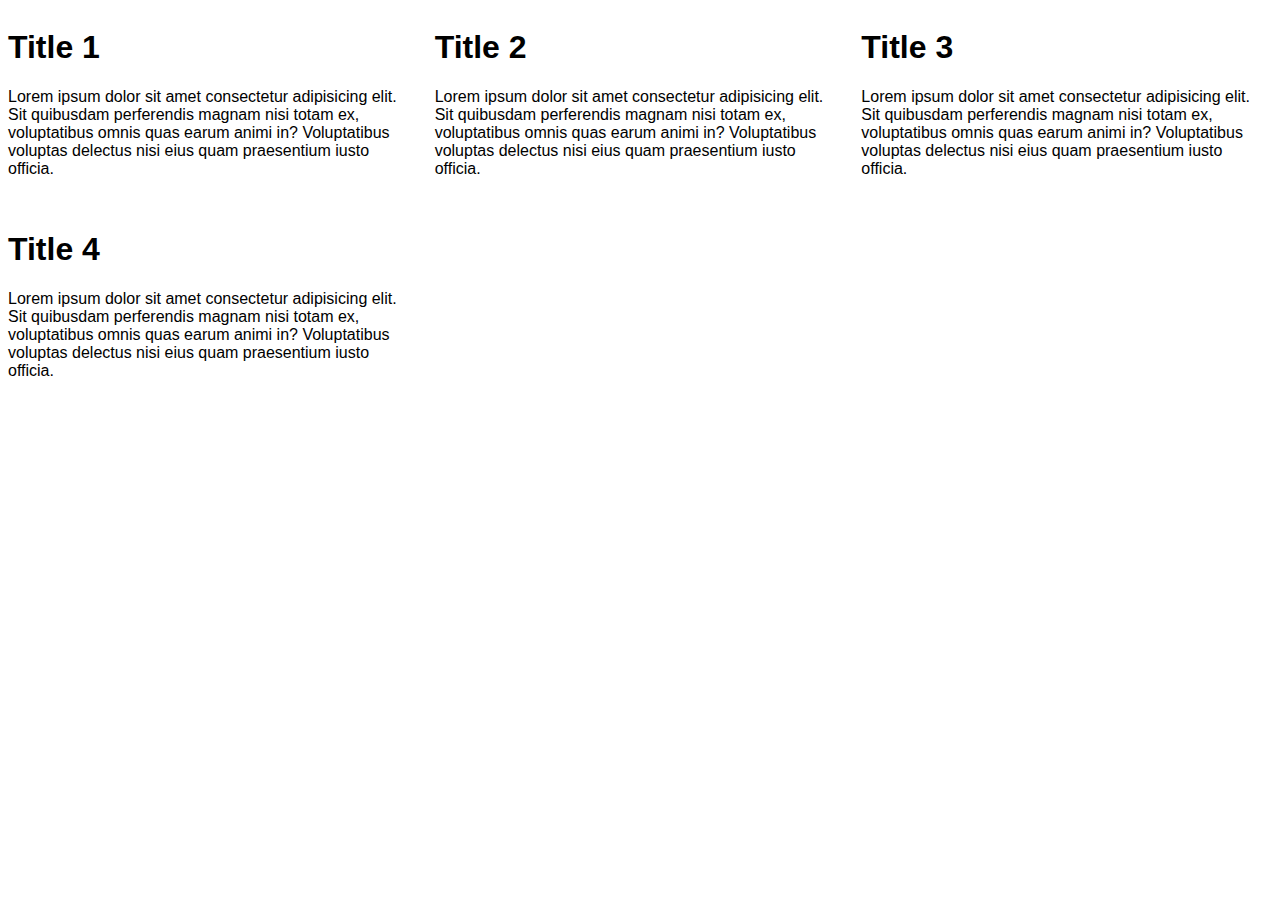
<file: Grid/index.html>
<!DOCTYPE html>
<html lang="en">

<head>
    <meta charset="UTF-8">
    <meta name="viewport" content="width=device-width, initial-scale=1.0">
    <title>Document</title>
    <link rel="stylesheet" href="styles.css">
</head>

<body>
    <div class="grid-even-columns">
        <div class="flow">
            <h1>Title 1</h1>
            <p>
                Lorem ipsum dolor sit amet consectetur adipisicing elit. Sit quibusdam perferendis magnam nisi totam ex,
                voluptatibus omnis quas earum animi in? Voluptatibus voluptas delectus nisi eius quam praesentium iusto
                officia.
            </p>
        </div>
        <div class="flow">
            <h1>Title 2</h1>
            <p>
                Lorem ipsum dolor sit amet consectetur adipisicing elit. Sit quibusdam perferendis magnam nisi totam ex,
                voluptatibus omnis quas earum animi in? Voluptatibus voluptas delectus nisi eius quam praesentium iusto
                officia.
            </p>
        </div>
        <div class="flow">
            <h1>Title 3</h1>
            <p>
                Lorem ipsum dolor sit amet consectetur adipisicing elit. Sit quibusdam perferendis magnam nisi totam ex,
                voluptatibus omnis quas earum animi in? Voluptatibus voluptas delectus nisi eius quam praesentium iusto
                officia.
            </p>
        </div>
        <div class="flow">
            <h1>Title 4</h1>
            <p>Lorem ipsum dolor sit amet consectetur adipisicing elit. Sit quibusdam perferendis magnam nisi totam ex,
                voluptatibus omnis quas earum animi in? Voluptatibus voluptas delectus nisi eius quam praesentium iusto
                officia.
            </p>
        </div>
    </div>
</body>

</html>
</file>
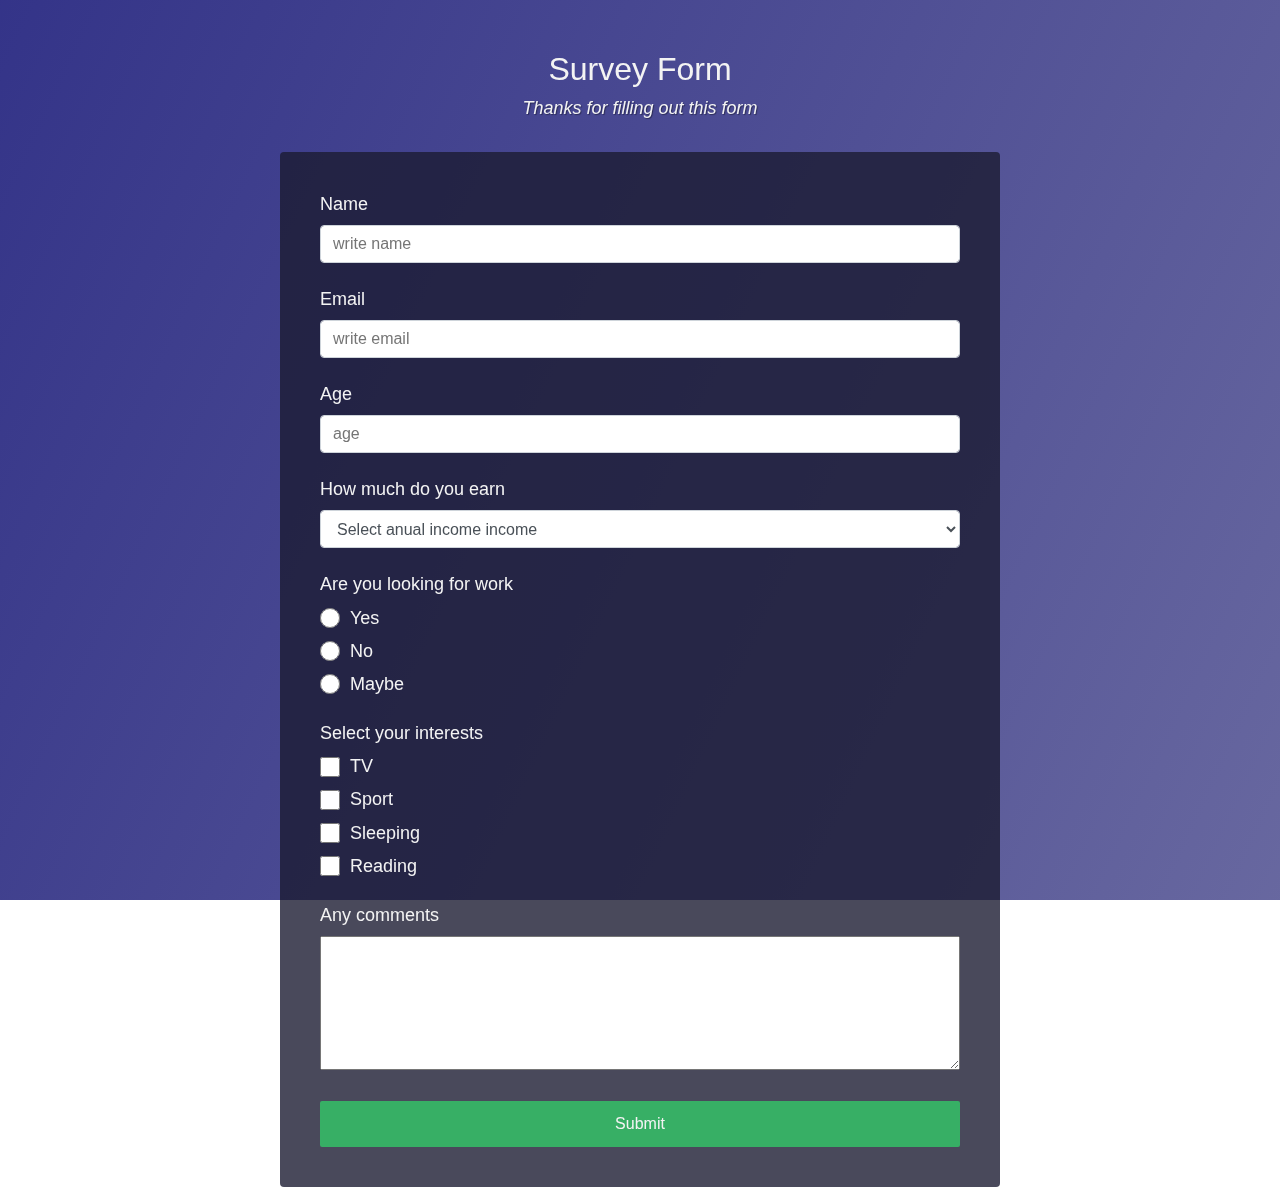
<file: survey_form/index.html>
<!DOCTYPE html>
<html lang="en">

<head>
    <meta charset="UTF-8">
    <meta name="viewport" content="width=device-width, initial-scale=1.0">
    <title>survey form</title>
    <link rel="stylesheet" href="styles.css">
</head>

<body>
    <div class="container">
        <header class="header">
            <h1 id="title">Survey Form</h1>
            <p class="description" id="description">Thanks for filling out this form</p>
        </header>
        <form action="index.html" id="survey-form">
            <div class="form_group">
                <label for="name" id="name-label">Name</label>
                <input type="text" class="form-control" id="name" name="name" placeholder="write name" required>
            </div>
            <div class="form_group">
                <label for="email" id="email-label">Email</label>
                <input type="email" class="form-control" id="email" name="email" placeholder="write email" required>
            </div>
            <div class="form_group">
                <label for="number" id="number-label">Age</label>
                <input type="number" name="number" class="form-control" id="number" min="18" max="100" placeholder="age"
                    required>
            </div>
            <div class="form_group">
                <p>How much do you earn</p>
                <select name="dropdown" id="dropdown" class="form-control">Please choose an option
                    <option value="null">Select anual income income </option>
                    <option value="option1">10 - 15k</option>
                    <option value="option2">15 - 20k</option>
                    <option value="option3">30 - 40k</option>
                    <option value="option4">above 40k</option>
                </select>
            </div>
            <div class="form_group form_spacing">
                <p>Are you looking for work</p>
                <label for="yes">
                    <input type="radio" name="work" id="yes" value="yes" class="label_space input-radio">
                    Yes</label>
                <label for="no">
                    <input type="radio" name="work" id="no" value="no" class="label_space input-radio">
                    No</label>
                <label for="maybe">
                    <input type="radio" name="work" id="maybe" value="maybe"
                        class="label_space input-radio">Maybe</label>
            </div>
            <div class="form_group form_spacing">
                <p>Select your interests</p>

                <label for="TV"><input type="checkbox" name="interests" id="TV" class="label_space input-checkbox">
                    TV</label>

                <label for="sport" value="sport"><input type="checkbox" name="interests" id="sport"
                        class="label_space input-checkbox">Sport</label>

                <label for="sleeping"><input type="checkbox" name="interests" id="sleeping"
                        class="label_space input-checkbox">Sleeping</label>

                <label for="reading"><input type="checkbox" name="interests" id="reading"
                        class="label_space input-checkbox">Reading</label>

            </div>
            <div class="form_group form_spacing">
                <p>Any comments</p>
                <textarea id="story" name="story" rows="5" cols="33" class="input-textarea"></textarea>
            </div>
            <div class="form_group">
                <button type="submit" id="submit">Submit</button>
            </div>

        </form>
    </div>


</body>

</html>
</file>
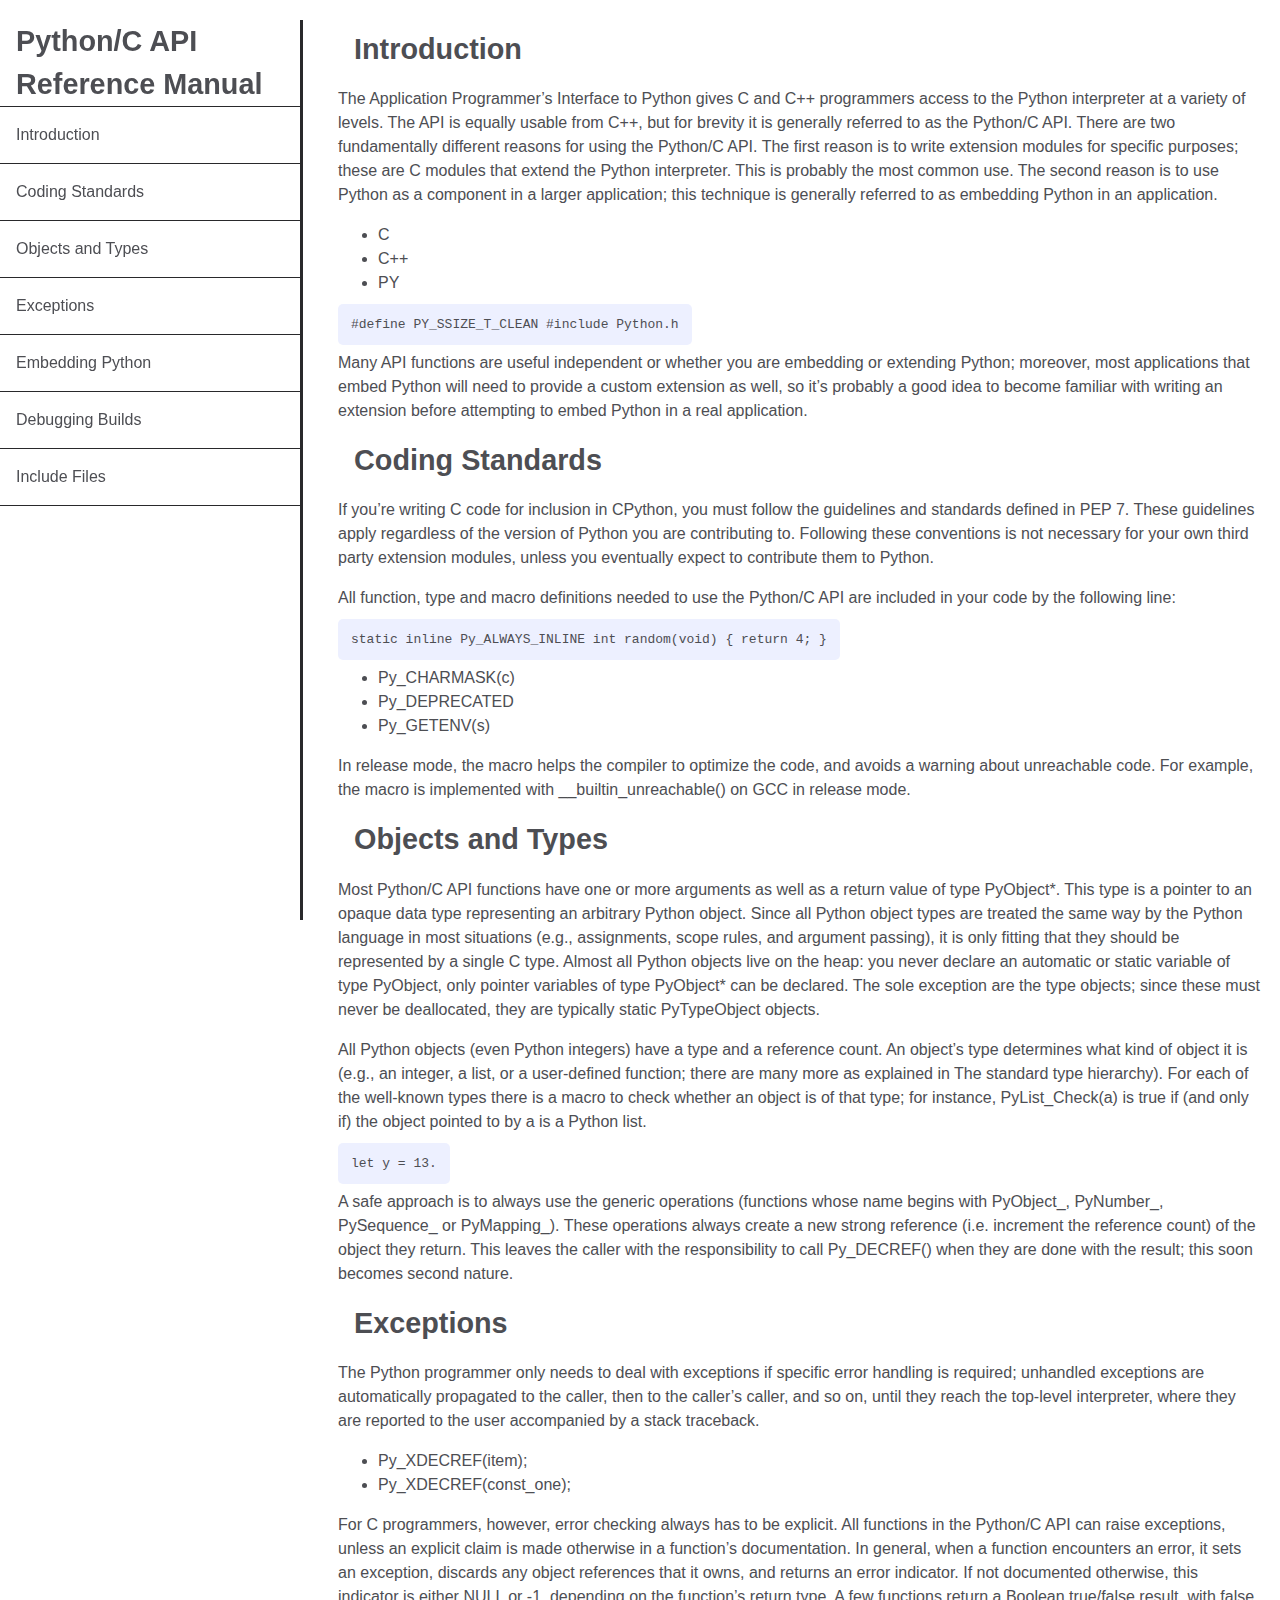
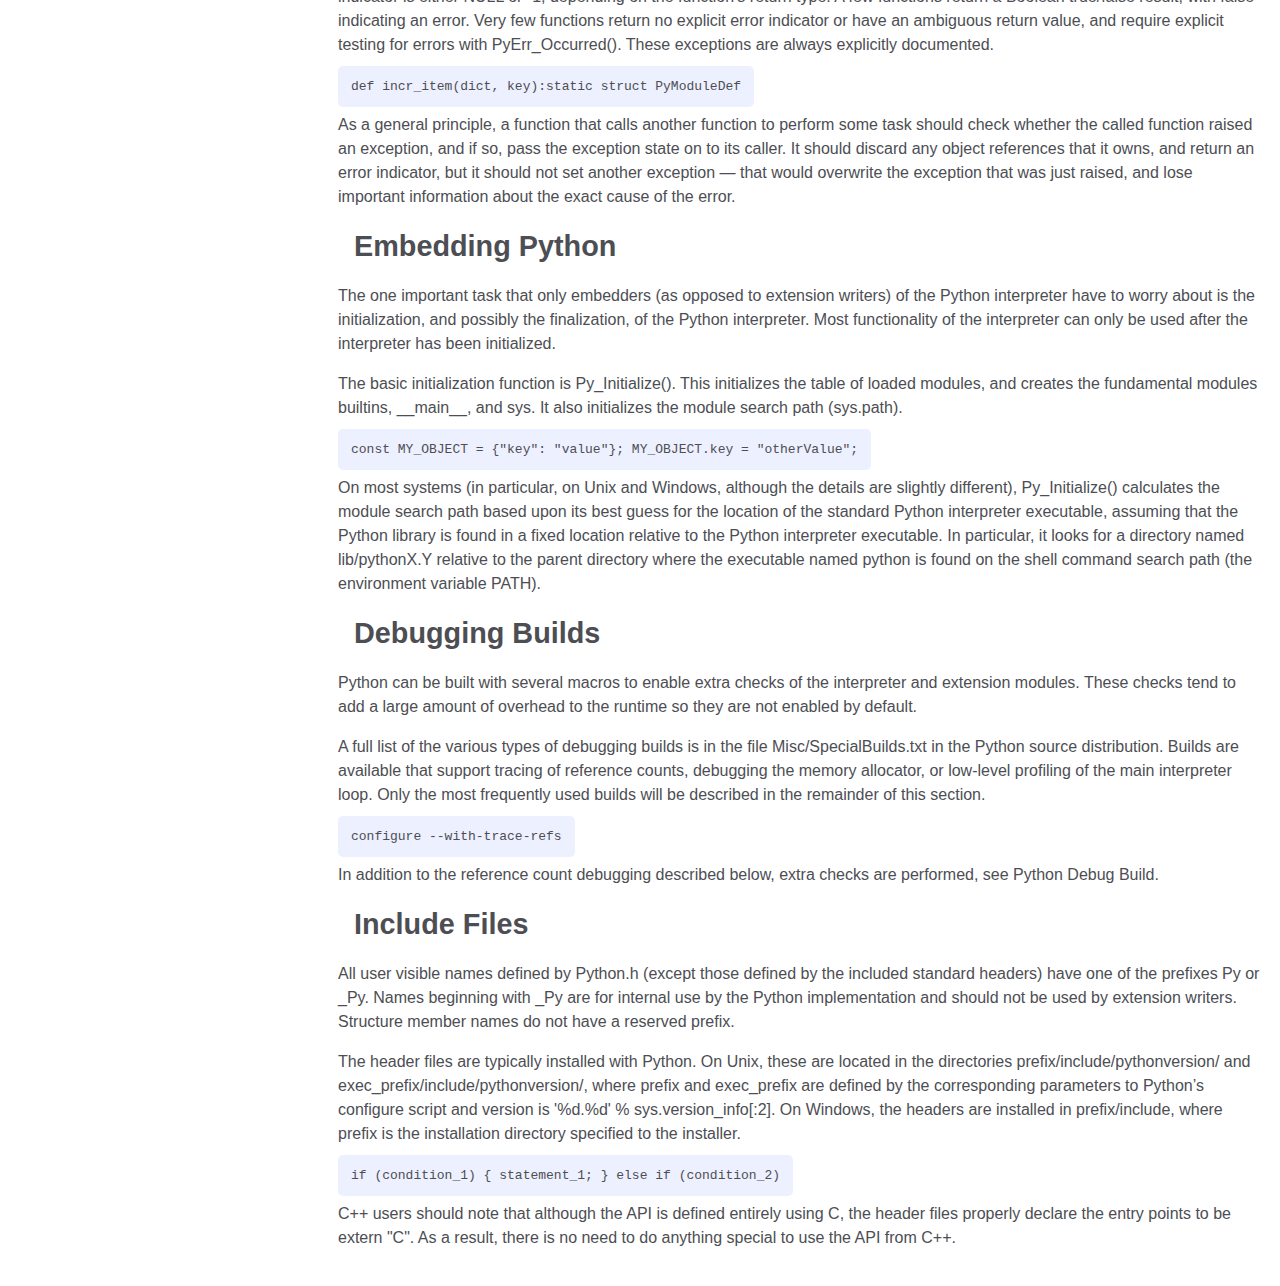
<file: tec_doc/index.html>
<!DOCTYPE html>
<html lang="en">

<head>
    <meta charset="UTF-8">
    <meta name="viewport" content="width=device-width, initial-scale=1.0">
    <title>Python/C API Reference Manual</title>
    <link rel="stylesheet" href="styles.css">
</head>


<body>
    <nav id="navbar">
        <header class="header">Python/C API Reference Manual</header>
        <a href="#Introduction" class="nav-link">Introduction</a>
        <a href="#Coding_Standards" class="nav-link">Coding Standards</a>
        <a href="#Obects_and_Types" class="nav-link">Objects and Types</a>
        <a href="#Exceptions" class="nav-link">Exceptions</a>
        <a href="#Embedding_Python" class="nav-link">Embedding Python</a>
        <a href="#Debugging_Builds" class="nav-link">Debugging Builds</a>
        <a href="#Include_Files" class="nav-link">Include Files</a>
        <a href=""></a>
    </nav>
    <main id="main-doc">
        <section class="main-section" id="Introduction">
            <header class="header">Introduction</header>
            <article>
                <p>The Application Programmer’s Interface to Python gives C and C++ programmers access to the Python
                    interpreter at a variety of levels. The API is equally usable from C++, but for brevity it is
                    generally referred to as the Python/C API. There are two fundamentally different reasons for using
                    the Python/C API. The first reason is to write extension modules for specific purposes; these are C
                    modules that extend the Python interpreter. This is probably the most common use. The second reason
                    is to use Python as a component in a larger application; this technique is generally referred to as
                    embedding Python in an application.</p>
                <ul>
                    <li>C</li>
                    <li>C++</li>
                    <li>PY</li>
                </ul>
                <code>
                    #define PY_SSIZE_T_CLEAN
                    #include Python.h 
                </code>
                <p>
                    Many API functions are useful independent or whether you are embedding or extending Python;
                    moreover,
                    most applications that embed Python will need to provide a custom extension as well, so it’s
                    probably a good idea to become familiar with writing an extension before attempting to embed Python
                    in a real application.
                </p>
            </article>
        </section>
        <section class="main-section" id="Coding_Standards">
            <header class="header">Coding Standards</header>
            <article>
                <p>
                    If you’re writing C code for inclusion in CPython, you must follow the guidelines and standards
                    defined in PEP 7. These guidelines apply regardless of the version of Python you are contributing
                    to. Following these conventions is not necessary for your own third party extension modules, unless
                    you eventually expect to contribute them to Python.
                </p>
                <p>
                    All function, type and macro definitions needed to use the Python/C API are included in your code by
                    the following line:
                </p>
                <code>
                    static inline Py_ALWAYS_INLINE int random(void) { return 4; }
                </code>
                <ul>
                    <li>Py_CHARMASK(c)</li>
                    <li>Py_DEPRECATED</li>
                    <li>Py_GETENV(s)</li>
                </ul>
                <p>
                    In release mode, the macro helps the compiler to optimize the code, and avoids a warning about
                    unreachable code. For example, the macro is implemented with __builtin_unreachable() on GCC in
                    release mode.
                </p>
            </article>
        </section>
        <section class="main-section" id="Obects_and_Types">
            <header class="header" id="">Objects and Types</header>
            <article>
                <p>
                    Most Python/C API functions have one or more arguments as well as a return value of type PyObject*.
                    This type is a pointer to an opaque data type representing an arbitrary Python object. Since all
                    Python object types are treated the same way by the Python language in most situations (e.g.,
                    assignments, scope rules, and argument passing), it is only fitting that they should be represented
                    by a single C type. Almost all Python objects live on the heap: you never declare an automatic or
                    static variable of type PyObject, only pointer variables of type PyObject* can be declared. The sole
                    exception are the type objects; since these must never be deallocated, they are typically static
                    PyTypeObject objects.
                </p>
                <p>
                    All Python objects (even Python integers) have a type and a reference count. An object’s type
                    determines what kind of object it is (e.g., an integer, a list, or a user-defined function; there
                    are many more as explained in The standard type hierarchy). For each of the well-known types there
                    is a macro to check whether an object is of that type; for instance, PyList_Check(a) is true if (and
                    only if) the object pointed to by a is a Python list.
                </p>
                <code>
                    let y = 13.
                </code>
                <p>
                    A safe approach is to always use the generic operations (functions whose name begins with PyObject_,
                    PyNumber_, PySequence_ or PyMapping_). These operations always create a new strong reference (i.e.
                    increment the reference count) of the object they return. This leaves the caller with the
                    responsibility to call Py_DECREF() when they are done with the result; this soon becomes second
                    nature.
                </p>
            </article>
        </section>
        <section class="main-section" id="Exceptions">
            <header class="header">Exceptions</header>
            <article>
                <p>
                    The Python programmer only needs to deal with exceptions if specific error handling is required;
                    unhandled exceptions are automatically propagated to the caller, then to the caller’s caller, and so
                    on, until they reach the top-level interpreter, where they are reported to the user accompanied by a
                    stack traceback.
                </p>
                <ul>
                    <li>Py_XDECREF(item);</li>
                    <li>Py_XDECREF(const_one);</li>
                </ul>
                <p>
                    For C programmers, however, error checking always has to be explicit. All functions in the Python/C
                    API can raise exceptions, unless an explicit claim is made otherwise in a function’s documentation.
                    In general, when a function encounters an error, it sets an exception, discards any object
                    references that it owns, and returns an error indicator. If not documented otherwise, this indicator
                    is either NULL or -1, depending on the function’s return type. A few functions return a Boolean
                    true/false result, with false indicating an error. Very few functions return no explicit error
                    indicator or have an ambiguous return value, and require explicit testing for errors with
                    PyErr_Occurred(). These exceptions are always explicitly documented.
                </p>
                <code>
                    def incr_item(dict, key):static struct PyModuleDef 
                </code>
                <p>
                    As a general principle, a function that calls another function to perform some task should check
                    whether the called function raised an exception, and if so, pass the exception state on to its
                    caller. It should discard any object references that it owns, and return an error indicator, but it
                    should not set another exception — that would overwrite the exception that was just raised, and lose
                    important information about the exact cause of the error.
                </p>
            </article>
        </section>
        <section class="main-section" id="Embedding_Python">
            <header class="header" id="">Embedding Python</header>
            <article>
                <p>
                    The one important task that only embedders (as opposed to extension writers) of the Python
                    interpreter have to worry about is the initialization, and possibly the finalization, of the Python
                    interpreter. Most functionality of the interpreter can only be used after the interpreter has been
                    initialized.
                </p>
                <p>
                    The basic initialization function is Py_Initialize(). This initializes the table of loaded modules,
                    and creates the fundamental modules builtins, __main__, and sys. It also initializes the module
                    search path (sys.path).
                </p>
                <code>
                     const MY_OBJECT = {"key": "value"}; MY_OBJECT.key =
                    "otherValue";
                </code>
                <p>
                    On most systems (in particular, on Unix and Windows, although the details are slightly different),
                    Py_Initialize() calculates the module search path based upon its best guess for the location of the
                    standard Python interpreter executable, assuming that the Python library is found in a fixed
                    location relative to the Python interpreter executable. In particular, it looks for a directory
                    named lib/pythonX.Y relative to the parent directory where the executable named python is found on
                    the shell command search path (the environment variable PATH).
                </p>
            </article>
        </section>
        <section class="main-section" id="Debugging_Builds">
            <header class="header">Debugging Builds</header>
            <article>
                <p>
                    Python can be built with several macros to enable extra checks of the interpreter and extension
                    modules. These checks tend to add a large amount of overhead to the runtime so they are not enabled
                    by default.
                </p>
                <p>
                    A full list of the various types of debugging builds is in the file Misc/SpecialBuilds.txt in the
                    Python source distribution. Builds are available that support tracing of reference counts, debugging
                    the memory allocator, or low-level profiling of the main interpreter loop. Only the most frequently
                    used builds will be described in the remainder of this section.
                </p>
                <code>
                    configure --with-trace-refs 
                </code>
                <p>
                    In addition to the reference count debugging described below, extra checks are performed, see Python
                    Debug Build.
                </p>
            </article>
        </section>
        <section class="main-section" id="Include_Files">
            <header class="header">Include Files</header>
            <article>
                <p>
                    All user visible names defined by Python.h (except those defined by the included standard headers)
                    have one of the prefixes Py or _Py. Names beginning with _Py are for internal use by the Python
                    implementation and should not be used by extension writers. Structure member names do not have a
                    reserved prefix.
                </p>
                <p>
                    The header files are typically installed with Python. On Unix, these are located in the directories
                    prefix/include/pythonversion/ and exec_prefix/include/pythonversion/, where prefix and exec_prefix
                    are defined by the corresponding parameters to Python’s configure script and version is '%d.%d' %
                    sys.version_info[:2]. On Windows, the headers are installed in prefix/include, where prefix is the
                    installation directory specified to the installer.
                </p>

                <code>
                    if (condition_1) { statement_1; } else if (condition_2)
                </code>

                <p>
                    C++ users should note that although the API is defined entirely using C, the header files properly
                    declare the entry points to be extern "C". As a result, there is no need to do anything special to
                    use the API from C++.
                </p>
            </article>
        </section>
    </main>
</body>

</html>
</file>
<file: Grid/styles.css>
body {
    font-family: Arial, sans-serif;

}

.grid-even-columns {
    display: grid;
    gap: 1rem;
    grid-template-columns: 1fr 1fr 1fr;

}

@media (max-width: 750px) {
    .grid-even-columns {
        grid-template-columns: repeat(2, 1fr);
    }
}
</file>
<file: survey_form/styles.css>
*,
*::before,
*::after {
    box-sizing: border-box;
}

:root {
    --color-white: #f3f3f3;
    --color-darkblue: #1b1b32;
    --color-darkblue-alpha: rgba(27, 27, 50, 0.8);
    --color-green: #37af65;
}

body::before {
    content: '';
    position: fixed;
    top: 0;
    left: 0;
    height: 100%;
    width: 100%;
    z-index: -1;
    background: var(--color-darkblue);
    background-image: linear-gradient(115deg,
            rgba(58, 58, 158, 0.8),
            rgba(136, 136, 206, 0.7)),
        url(https://cdn.freecodecamp.org/testable-projects-fcc/images/survey-form-background.jpeg);
    background-size: cover;
    background-repeat: no-repeat;
    background-position: center;
}


body {
    font-family: 'Poppins', sans-serif;
    font-size: 1rem;
    font-weight: 400;
    line-height: 1.4;
    color: var(--color-white);
    margin: 0;
}

h1 {
    font-weight: 400;
    line-height: 1.2;
    text-align: center;
}

p {
    font-size: 1.125rem;
}

h1,
p {
    margin-top: 0;
    margin-bottom: 0.5rem;

}

label {
    display: flex;
    align-items: center;
    font-size: 1.125rem;
    margin-bottom: 0.5rem;

}

.label_space {
    margin-right: 1rem;
}

input,
button,
select,
textarea {
    margin: 0;
    font-family: inherit;
    font-size: inherit;
    line-height: inherit;
}


button {
    border: none;
}

.container {
    width: 100%;
    margin: 3.125rem auto 0 auto;
}

@media (min-width: 576px) {
    .container {
        max-width: 540px;
    }
}

@media (min-width: 768px) {
    .container {
        max-width: 720px;
    }
}

.header {
    padding: 0 0.625rem;
    margin-bottom: 1.875rem;
}

.description {
    font-style: italic;
    font-weight: 200;
    text-shadow: 1px 1px 1px rgba(0, 0, 0, 0.4);
    text-align: center;
}


form {
    background: var(--color-darkblue-alpha);
    padding: 2.5rem 0.625rem;
    border-radius: 0.25rem;
}

@media (min-width: 480px) {
    form {
        padding: 2.5rem;
    }
}

.form-group {
    margin: 0 auto 1.25rem auto;
    padding: 0.25rem;

}

.form-control {
    display: block;
    width: 100%;
    height: 2.375rem;
    padding: 0.375rem 0.75rem;
    color: #495057;
    background-color: #fff;
    background-clip: padding-box;
    border: 1px solid #ced4da;
    border-radius: 0.25rem;
    transition: border-color 0.15s ease-in-out, box-shadow 0.15s ease-in-out;
    margin-bottom: 1.5rem;
}

.form-control:focus {
    border-color: #80bdff;
    outline: 0;
    box-shadow: 0 0 0 0.2rem rgba(0, 123, 255, 0.25);
}

.form_spacing {
    margin-bottom: 1.5rem;
}

.input-radio,
.input-checkbox {
    display: inline-block;
    margin-right: 0.625rem;
    min-height: 1.25rem;
    min-width: 1.25rem;
}

.input-textarea {
    min-height: 120px;
    width: 100%;
    padding: 0.625rem;
    resize: vertical;
}

button {
    display: block;
    width: 100%;
    padding: 0.75rem;
    background: #37af65;
    color: inherit;
    border-radius: 2px;
    cursor: pointer;
}
</file>
<file: tec_doc/styles.css>
html,
body {
    min-width: 290px;
    color: #4d4e53;
    background-color: #ffffff;
    font-family: 'Open Sans', Arial, sans-serif;
    line-height: 1.5;
    box-sizing: border-box;
}

#navbar {
    position: fixed;
    min-width: 290px;
    top: 20px;
    left: 0px;
    width: 300px;
    height: 100%;
    border-right: solid;
    border-color: #29292b;
}

#main-doc {
    position: absolute;
    margin-left: 310px;
    padding: 20px;
    margin-bottom: 110px;
}

#navbar a {
    display: block;
    text-decoration: none;
    color: #4d4e53;
    border-top: 1px solid #29292b;
    padding: 1em 0 1em 1em;
}

#navbar a:last-child {
    border-bottom: #29292b;
}

.header {
    font-size: 1.8em;
    font-weight: 700;
    padding-left: 1rem;

}

code {
    background-color: #edf0ff;
    padding: 1em;
    border-radius: 5px;
}




@media (max-width: 815px) {
    body {
        margin: 0;
    }

    #navbar header {
        margin-left: 1em;
        padding: .6em 0;
    }

    #navbar a {
        display: block;
        text-decoration: none;
        color: #4d4e53;
        border-top: 1px solid #29292b;
        padding: 1em 0 1em 2em;
    }

    #navbar {
        position: static;
        min-width: 290px;
        overflow: auto;
        width: 100%;
        height: 240px;
        border: 2px solid #29292b;
    }

    #main-doc {
        position: static;
        margin: 1em 1em;
        padding: 20px;
        margin-bottom: 110px;
    }

    #navbar a:nth-last-child(2) {
        border-bottom: #29292b;

    }
}
</file>
